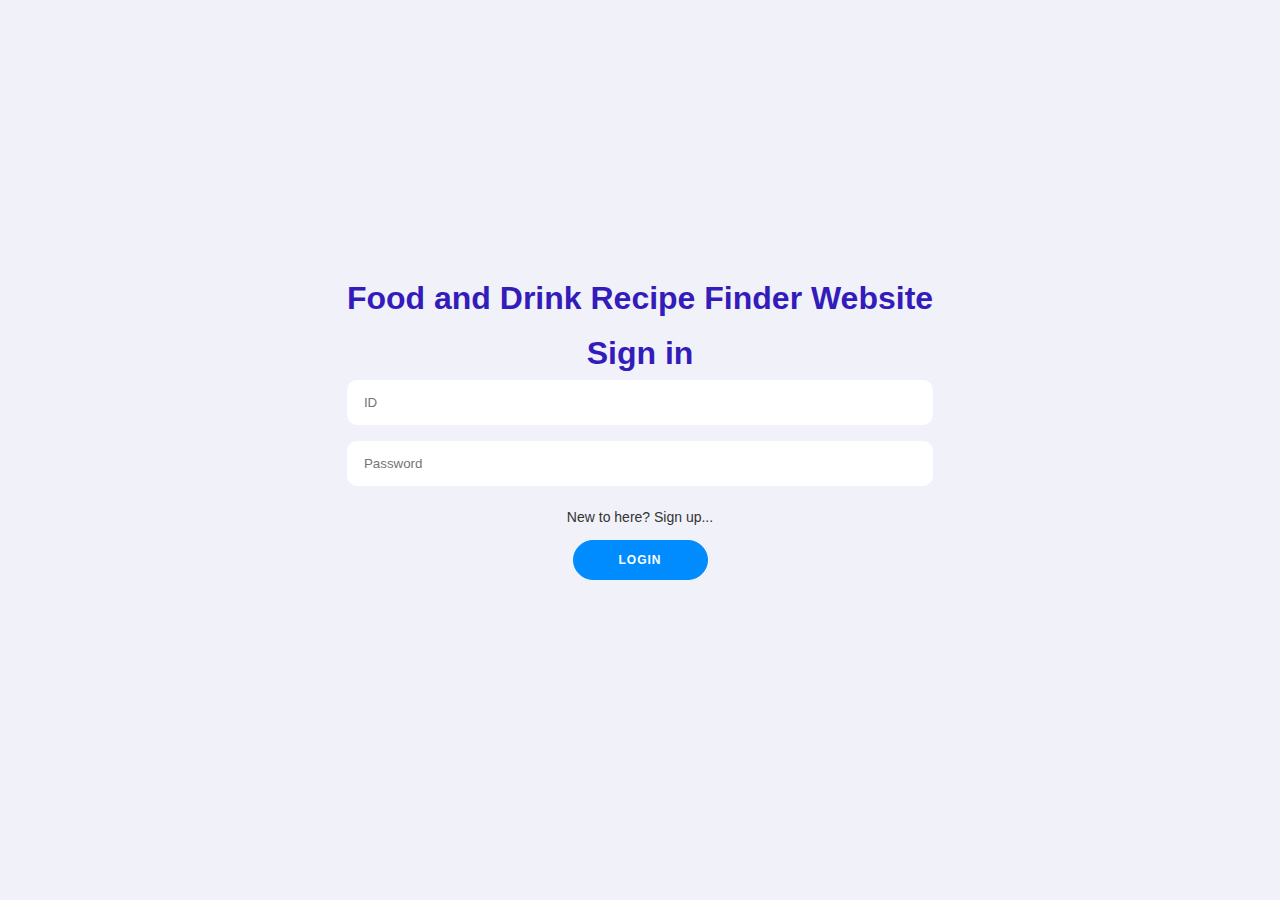
<file: index.html>
<!DOCTYPE html>
<html lang="en">

<head>
  <meta charset="UTF-8" />
  <meta http-equiv="X-UA-Compatible" content="IE=edge" />
  <meta name="viewport" content="width=device-width, initial-scale=1.0" />
  <title>Preferred Restaurant</title>
   <link rel="stylesheet" href="./assets/css/style.css" /> 
  <link rel="stylesheet" href="./assets/css/login.css" />
  <link rel="stylesheet" href="https://cdnjs.cloudflare.com/ajax/libs/font-awesome/4.7.0/css/font-awesome.min.css" />
  <!-- <link href="https://cdn.jsdelivr.net/npm/bootstrap@5.0.1/dist/css/bootstrap.min.css" rel="stylesheet" integrity="sha384-+0n0xVW2eSR5OomGNYDnhzAbDsOXxcvSN1TPprVMTNDbiYZCxYbOOl7+AMvyTG2x" crossorigin="anonymous"> -->
</head>

<body>
                         
  <div class="form-container sign-in-container">
    <form action="#">
      <h1>Food and Drink Recipe Finder Website</h1><br>
      <h1>Sign in</h1>
      <input type="text" id="user" placeholder="ID" />
      <input type="password" id="psw" placeholder="Password" />
      <a href="create.html">New to here? Sign up...</a>
      <button id="loginComp">Login</button>
       <h2 id="loginMsg"></h2>
    </form>
  <!-- Temporary link here to test other pages: <a href="profile.html">Go to Profile</a> -->
  </div>
   
    <script src="https://cdnjs.cloudflare.com/ajax/libs/jquery/3.2.1/jquery.min.js"></script>
    <script src="./assets/js/script.js"></script>
    <script src="./assets/js/storage.js"></script>
    <script src="./assets/js/login.js"></script>
</body>

</html>
</file>
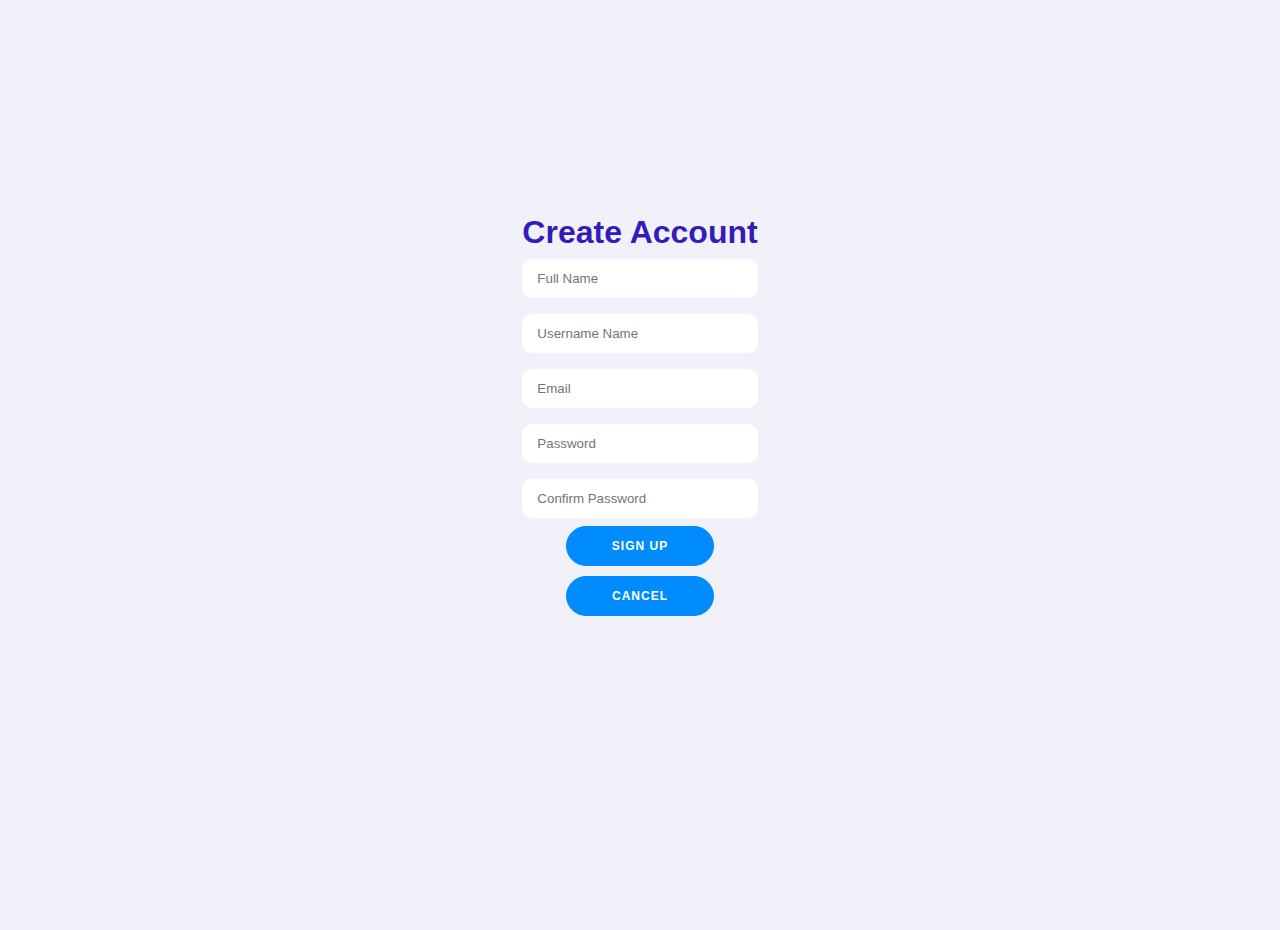
<file: create.html>
<!DOCTYPE html>
<html lang="en">

<head>
    <title>Welcome To Registration Form</title>
    <meta charset="UTF -8">
    <meta name="viewport" content="width=device-width, initial-scale=1.0">
    <link rel="stylesheet" href="./assets/css/style.css">
    <link rel="stylesheet" href="./assets/css/signup.css">
</head>

<body>
    <div class="container" id="container">
        <div class="form-container sign-up-container">
            <form action="#">
                <h1>Create Account</h1>
                

                <input type="text" id="name" placeholder="Full Name" />
                <input type="text" id="user" placeholder="Username Name" />
                <input type="email" id="email" placeholder="Email" />
                <input type="password" id="psw" placeholder="Password" />
                <input type="password" id="conPsw" placeholder="Confirm Password" />
                <!-- <button>Sign Up</button> -->
                <button type="button" value="Create Account" id="button" onclick="createAccnt()">Sign up</button>
                <button type="submit" formaction="index.html">Cancel</button>
            </form>
            <h2 id="signupMsg"></h2>
        </div>
    <script src="https://cdnjs.cloudflare.com/ajax/libs/jquery/3.2.1/jquery.min.js"></script>
    <!-- <script src="./assets/js/script.js"></script> -->
    <script src="./assets/js/storage.js"></script>
    <script src="./assets/js/signup.js"></script>
</body>

</html>
</file>
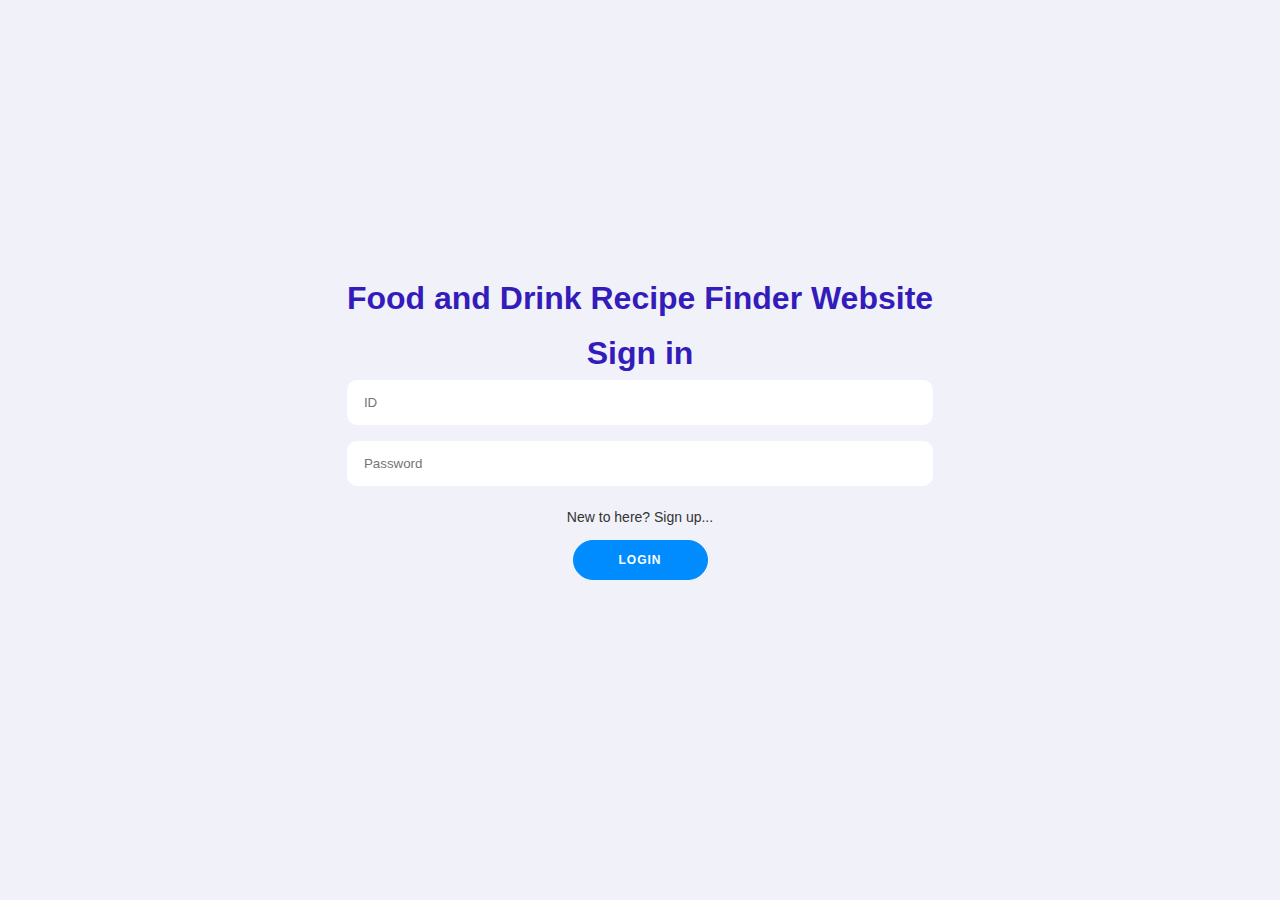
<file: favorites.html>
<!DOCTYPE html>
<html lang="en">

<head>
    <meta charset="UTF-8">
    <meta http-equiv="X-UA-Compatible" content="IE=edge">
    <meta name="viewport" content="width=device-width, initial-scale=1.0">
    <title>Favorites-PrefRest</title>
    <link rel="stylesheet" href="./assets/css/style.css" />
    <script>
        /*
        https://stackoverflow.com/questions/33137525/redirect-user-if-not-logged-in-in-html-with-jquery
        https://stackoverflow.com/questions/35292378/check-if-user-has-logged-in-on-client-side
      
        variable in sessionStorage to maintain only in this session.
        check if variable is not present OR is "false" to redirect to login.
        If var is present and "true", then user is logged in and can continue.
        */
        if ((sessionStorage.getItem("loggedIn") === null) ||
            (sessionStorage.getItem("loggedIn") === "false")) {
            /*
            TODO: print message and relocate to login screen
            https://stackoverflow.com/questions/18305258/display-message-before-redirect-to-other-page
            */
            // not logged in,  redirect user to signup/login page
            if (confirm("NO user is logged in !!!!\nPress OK to continue to profile \nor CANCEL to debug login page")) {
                console.log("You pressed Cancel!");
            } else {
                document.location.replace("index.html");
            }
        }
    </script>
</head>

<body>
    <!-- https://stackoverflow.com/questions/31954089/how-can-i-reuse-a-navigation-bar-on-multiple-pages
    -->
    <div id="menu-placeholder"></div>

    <script src="https://cdnjs.cloudflare.com/ajax/libs/jquery/3.2.1/jquery.min.js"></script>
    <script src="./assets/js/storage.js"></script>
    <script src="./assets/js/script.js"></script>
</body>

</html>
</file>
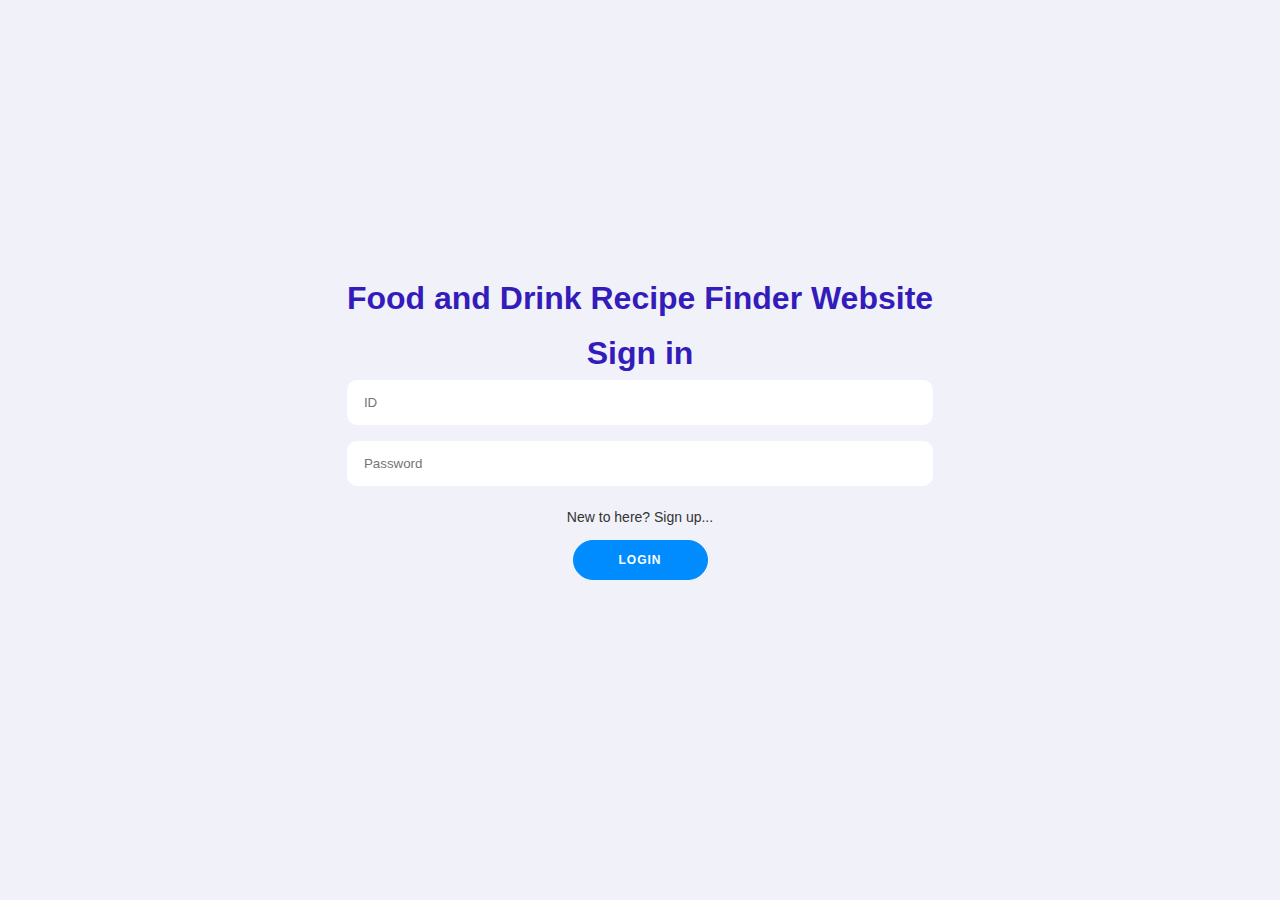
<file: profile.html>
<!DOCTYPE html>
<html lang="en">

<head>
    <meta charset="UTF-8">
    <meta http-equiv="X-UA-Compatible" content="IE=edge">
    <meta name="viewport" content="width=device-width, initial-scale=1.0">
    <title>Profile-PrefRest</title>
    <link rel="stylesheet" href="./assets/css/style.css" />
    <link rel="stylesheet" href="./assets/css/profile.css" />
    <script>
        /*
        https://stackoverflow.com/questions/33137525/redirect-user-if-not-logged-in-in-html-with-jquery
        https://stackoverflow.com/questions/35292378/check-if-user-has-logged-in-on-client-side
      
        variable in sessionStorage to maintain only in this session.
        check if variable is not present OR is "false" to redirect to login.
        If var is present and "true", then user is logged in and can continue.
        */
        if ((sessionStorage.getItem("loggedIn") === null) ||
            (sessionStorage.getItem("loggedIn") === "false")) {
            /*
            TODO: print message and relocate to login screen
            https://stackoverflow.com/questions/18305258/display-message-before-redirect-to-other-page
            */
            // not logged in,  redirect user to signup/login page
            if (confirm("NO user is logged in !!!!\nPress OK to continue to profile \nor CANCEL to debug login page")) {
                console.log("You pressed Cancel!");
            } else {
                document.location.replace("index.html");
            }
        }
    </script>
</head>

<body>
    <!-- https://stackoverflow.com/questions/31954089/how-can-i-reuse-a-navigation-bar-on-multiple-pages
    -->
    <div id="menu-placeholder"></div>
    <div id="profileForm">
        <div id="profileData">
            <!-- user image -->
           <!-- <img src="./assets/images/face.jpg" id="userImg" alt="user picture" width="220" height="220"> -->
           <div id="imgHolder">
            <input type="image" src="./assets/images/face.jpg" id="userImg" alt="user picture" width="235" height="235" >
           <!-- <input type="file" id="imgSelect" value="./assets/images/" accept=".jpg" hidden readonly> -->
            </div>
            <!--  -->
            <div id="profileitems">
                <ul>
                    <li>
                       <div class="profilelabel"> <text  id="namelabel">Name:</text></div>
                        <input type="text" class="profileInput" id="nameinput" size="40" readonly></input>
                    </li>
                    
                    <li>
                       <div class="profilelabel"> <text  id="emaillable" >email:</text></div>
                        <input type="text" class="profileInput" id="emailinput" size="40" readonly></input>
                    </li>
                    <li>
                        <div class="profilelabel"> <text class="profilelabel" id="idlabel">ID:</text> </div>
                        <input type="text" class="profileInput" id="idinput" size="40" readonly></input>
                    </li>
                    <li>
                        <div class="profilelabel"> <text class="profilelabel" id="pswdlabel">password:</text> </div>
                        <input type="password" class="profileInput" id="pswdinput" size="40" readonly></input>
                    </li>

                    <li>
                        <div class="profilelabel"> <text class="profilelabel" id="confpswdlabel" hidden> confirm password:</text> </div>
                        <input type="password" class="profileInput" id="confpswdinput" size="40" readonly hidden></input>
                    </li>
                </ul>
            </div>
        </div>

        <div>
            <input type="file" id="imgSelect" value="./assets/images/" accept=".jpg" hidden readonly>
            <button id="usreditBtn">Edit</button>
        </div>
        <!--  -->
        <!--  -->
        <!--  -->

    </div>

    <script src="https://cdnjs.cloudflare.com/ajax/libs/jquery/3.2.1/jquery.min.js"></script>
    <script src="./assets/js/storage.js"></script>
    <script src="./assets/js/script.js"></script>
    <script src="./assets/js/profile.js"></script>
</body>

</html>
</file>
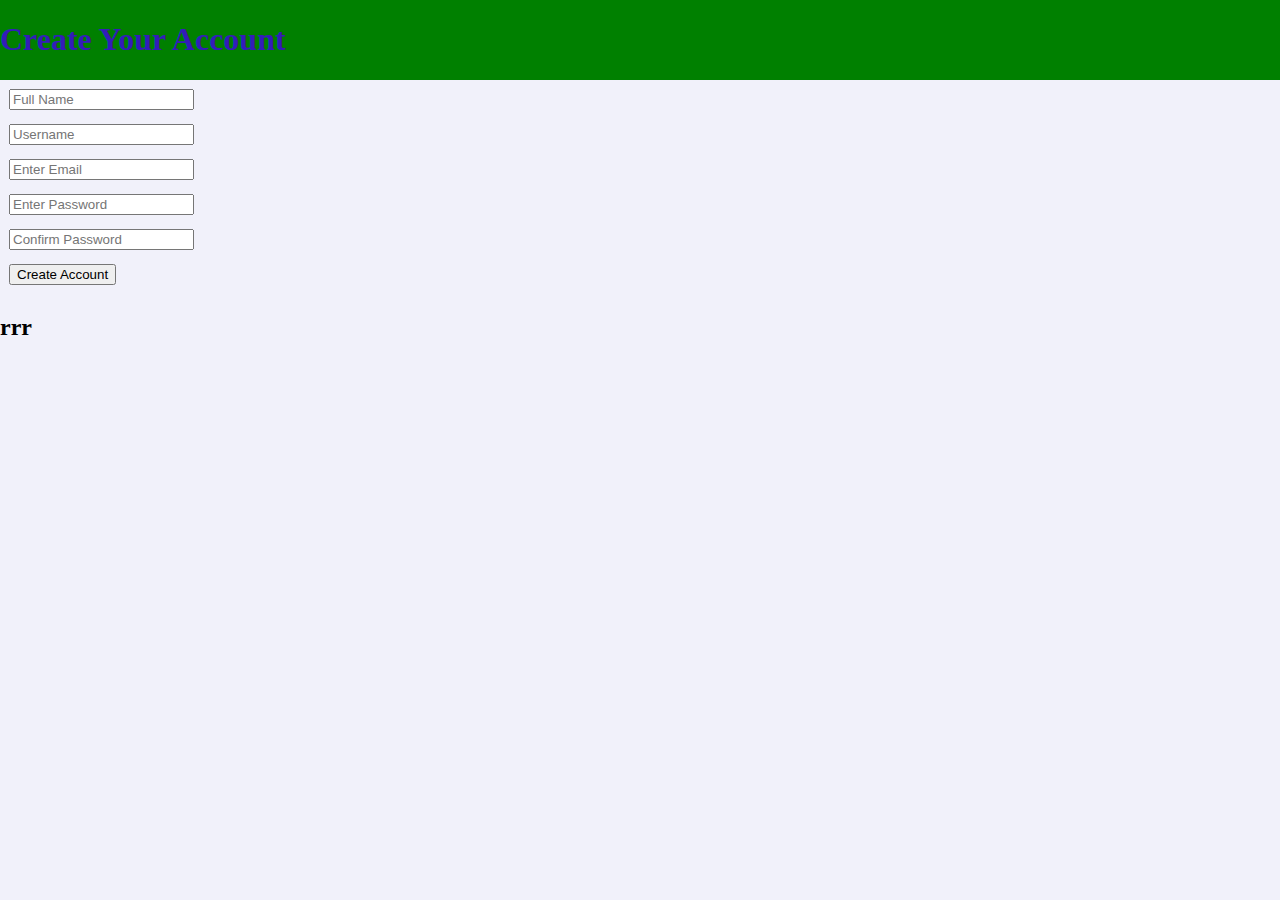
<file: signup.html>
<!DOCTYPE html>
<html lang="en">

<head>
    <title>Welcome To Registration Form</title>
    <meta charset="UTF -8">
    <meta name="viewport" content="width=device-width, initial-scale=1.0">
    <link rel="stylesheet" href="./assets/css/style.css">
    <link rel="stylesheet" href="./assets/css/signuplogin.css">
</head>

<body>
    <div id="main">
        <div id="signtitle">
            <h1>Create Your Account</h1>
        </div>
        <div id="entry">
            <form id="entryform">
                <!--values needed -->
                <table cellspacing="4" align="left" cellpadding="5" border="0">
                    <!--Table for all nec. values for signup-->
                    <!--Tr refer to link for https://www.w3schools.com/tags/tag_table.asp-->
                    <!--Using https://developer.mozilla.org/en-US/docs/Learn/Forms/HTML5_input_types to reference for type usage -->
                    <tr>
                        <td><input type="text" placeholder="Full Name" id="name"></td>
                    </tr>
                    <tr>
                        <!--CSS > align="center">Username:-->
                        <td><input type="text" placeholder="Username"  id="user" /></td>
                    </tr>
                    <tr>
                        <!--CSS > align="center">Email:-->
                        <td><input type="text" placeholder="Enter Email" autocomplete="email" id="email" /></td>
                    </tr>
                    <tr>
                        <!--CSS > align="center">Password: -->                    
                        <td><input type="password" placeholder="Enter Password" autocomplete="new-password" id="psw" /></td>
                    
                    </tr>
                    <tr>
                        <!--CSS > align="center">Confrim Password:-->
                        <td> <input type="password" placeholder="Confirm Password" autocomplete="new-password" id="conPsw" /></td>
                    </tr>
                
                <!-- </container> -->
                <!--container close -->
                <tr>
                    <!--Submit button -->
                    <td><input type="button" value="Create Account" id="button" onclick="createAccnt()" /></td>
                </tr>
                </table>
            </form>
            <h2 id="signupMsg">rrr</h2>
        </div>
    </div>

    <script src="https://cdnjs.cloudflare.com/ajax/libs/jquery/3.2.1/jquery.min.js"></script>
    <!-- <script src="./assets/js/script.js"></script> -->
    <script src="./assets/js/storage.js"></script>
    <script src="./assets/js/signup.js"></script>
</body>

</html>
</file>
<file: assets/css/style.css>
/*
common CSS file 
*/
body {
    background-color:rgb(241, 241, 250); /* whole page bg color*/
    margin: 0px;
  }
/*
Menu CSS styling
*/
h1 {
    color:rgb(51, 28, 185);
}

#menu-placeholder {
    display:flex;
    justify-content: space-between;
 border-bottom: 4px rgb(51, 28, 185) solid;
  width: 100%;
}

#menuTable /*ul*/ {
    list-style-type: none;
    margin: 0;
    padding: 0;
    overflow:hidden; /*Important for the DIV background, investigate*/
  }
  
  #menuTable  li {
    float:left;
    background-color:rgb(158, 149, 209); /*deselected menu*/
    margin-right: 10px;
  }

  #menuTable li a {
      display:inline-block;
      color : white;
      text-align: center;
      padding: 14px 16px;
      text-decoration: none;
  }

  /*
  Example of CSS selectors in this link:
  https://www2.cs.sfu.ca/CourseCentral/165/common/study-guide/content/css-selectors.html

  */
  #menuTable li:hover:not(.active) {
      background-color:rgb(200, 195, 223); /* menu hover color*/
  }

  #menuTable .active {
  background-color:rgb(51, 28, 185); /*active page menu color*/
  }

  #userLogged{
    align-self: center;
    color:blue;
    font-size: 24px;
  }
</file>
<file: assets/css/login.css>
* {
  box-sizing: border-box;
}

body {
  display: flex;
  justify-content: center;
  align-items: center;
  flex-direction: column;
  font-family: "Montserrat", sans-serif;
  height: 100vh;
}

h1 {
  font-weight: bold;
  margin: 0;
}

h2 {
  text-align: center;
}

p {
  font-size: 14px;
  font-weight: 100;
  line-height: 20px;
  letter-spacing: 0.5px;
  margin: 20px 0 30px;
}

span {
  font-size: 12px;
}

a {
  color: #333;
  font-size: 14px;
  text-decoration: none;
  margin: 15px 0;
}

button {
  border-radius: 20px;
  border: 1px solid rgb(0, 140, 255);
  background-color: rgb(0, 140, 255);
  color: #ffffff;
  font-size: 12px;
  font-weight: bold;
  padding: 12px 45px;
  letter-spacing: 1px;
  text-transform: uppercase;
}

button:active {
  transform: scale(.9);
}

form {
 /* background-color: #ffffff;*/
  display: flex;
  align-items: center;
  justify-content: center;
  flex-direction: column;
  padding: 30px;
  height: 100%;
  text-align: center;
}

input {
  /*background-color: #eee;*/
  border: none;
  padding: 15px 17px;
  margin: 8px 0;
  width: 100%;
  border-radius: 10px;
}

#loginMsg {
  color: red;
}

.social:hover {
  color: rgb(0, 140, 255);
}

.social-container {
  margin: 20px 0;
}

.social-container a {
  border: 1px solid #dddddd;
  border-radius: 50%;
  display: inline-flex;
  justify-content: center;
  align-items: center;
  margin: 0 5px;
  height: 40px;
  width: 40px;
}
</file>
<file: assets/css/signup.css>
* {
  box-sizing: border-box;
}

body {
  /*background: #f6f5f7;*/
  display: flex;
  justify-content: center;
  align-items: center;
  flex-direction: column;
  font-family: "Montserrat", sans-serif;
  height: 100vh;
  margin: -20px 0 50px;
}

h1 {
  font-weight: bold;
  margin: 0;
}

h2 {
  text-align: center;
}

p {
  font-size: 14px;
  font-weight: 100;
  line-height: 20px;
  letter-spacing: 0.5px;
  margin: 20px 0 30px;
}

span {
  font-size: 12px;
}

a {
  color: #333;
  font-size: 14px;
  text-decoration: none;
  margin: 15px 0;
}

button {
  border-radius: 20px;
  border: 1px solid rgb(0, 140, 255);
  background-color: rgb(0, 140, 255);
  color: #ffffff;
  font-size: 12px;
  font-weight: bold;
  padding: 12px 45px;
  margin-bottom: 10px;
  letter-spacing: 1px;
  text-transform: uppercase;
}

button:active {
  transform: scale(.9);
}

form {
 /* background-color: #ffffff;*/
  display: flex;
  align-items: center;
  justify-content: center;
  flex-direction: column;
  padding: 90px;
  height: 100%;
  text-align: center;
}

input {
  /*background-color: #eee;*/
  border: none;
  border-radius: 10px;
  padding: 12px 15px;
  margin: 8px 0;
  width: 100%;
}

.s-container {
  margin: 20px 0;
}

.s-container a {
  border: 1px solid #dddddd;
  border-radius: 50%;
  display: inline-flex;
  justify-content: center;
  align-items: center;
  margin: 0 5px;
  height: 40px;
  width: 40px;
}

.social:hover {
  color: rgb(0, 140, 255);
}
</file>
<file: assets/css/profile.css>
#profileForm {
    display:flex;
    flex-direction: column;
    /*justify-content: center;*/
    align-items: center;
}

#profileData{
    display:flex;
    flex-direction: row;
    margin-top:15px;
}

#userImg {
    flex:1;
}

#imgHolder {
  display: flex;
  flex-direction: column;
}

#profileitems {
    flex:5;
  margin: 0;
  padding:0;
}

.profileInput {
  size:40;
}

.profileInput:read-only {
  background-color: rgb(233, 233, 233);
}

#profileData ul {
     list-style-type: none;
     padding-left:20px;
     padding: 0px 10px;
     margin:0px;
}

#profileData ul li {
 margin-bottom:2px;
}

#usreditBtn {
    margin-top:15px;
  width: 200px;
  border-radius: 5px;;
/*
Login and signup CS styling
*/
* {
  box-sizing: border-box;
}

body {
  background: #f6f5f7;
  display: flex;
  justify-content: center;
  align-items: center;
  flex-direction: column;
  font-family: "Montserrat", sans-serif;
  height: 100vh;
  margin: -20px 0 50px;
}

p {
  font-size: 14px;
  font-weight: 100;
  line-height: 20px;
  letter-spacing: 0.5px;
  margin: 20px 0 30px;
  color: red;
}
a {
  color: #333;
  font-size: 14px;
  text-decoration: none;
  text-align: center;
}

.log-in {
  border-radius: 20px;
  border: 1px solid #ff4b2b;
  background-color: #ff4b2b;
  color: #ffffff;
  font-size: 12px;
  font-weight: bold;
  padding: 12px 45px;
  letter-spacing: 1px;
  text-transform: uppercase;
}

.log-in:active {
  transform: scale(0.95);
}

input {
  background-color: #eee;
  border: none;
  padding: 12px 15px;
  margin: 8px 0;
  width: 100%;
}
</file>
<file: assets/css/signuplogin.css>
/*
Login and signup CS styling
*/

#main {
    display:flex;
    flex-direction: column;
}

#signtitle {
    background-color: green;
}

#entry {
    display:flex;
    flex-direction: column;
}
</file>
